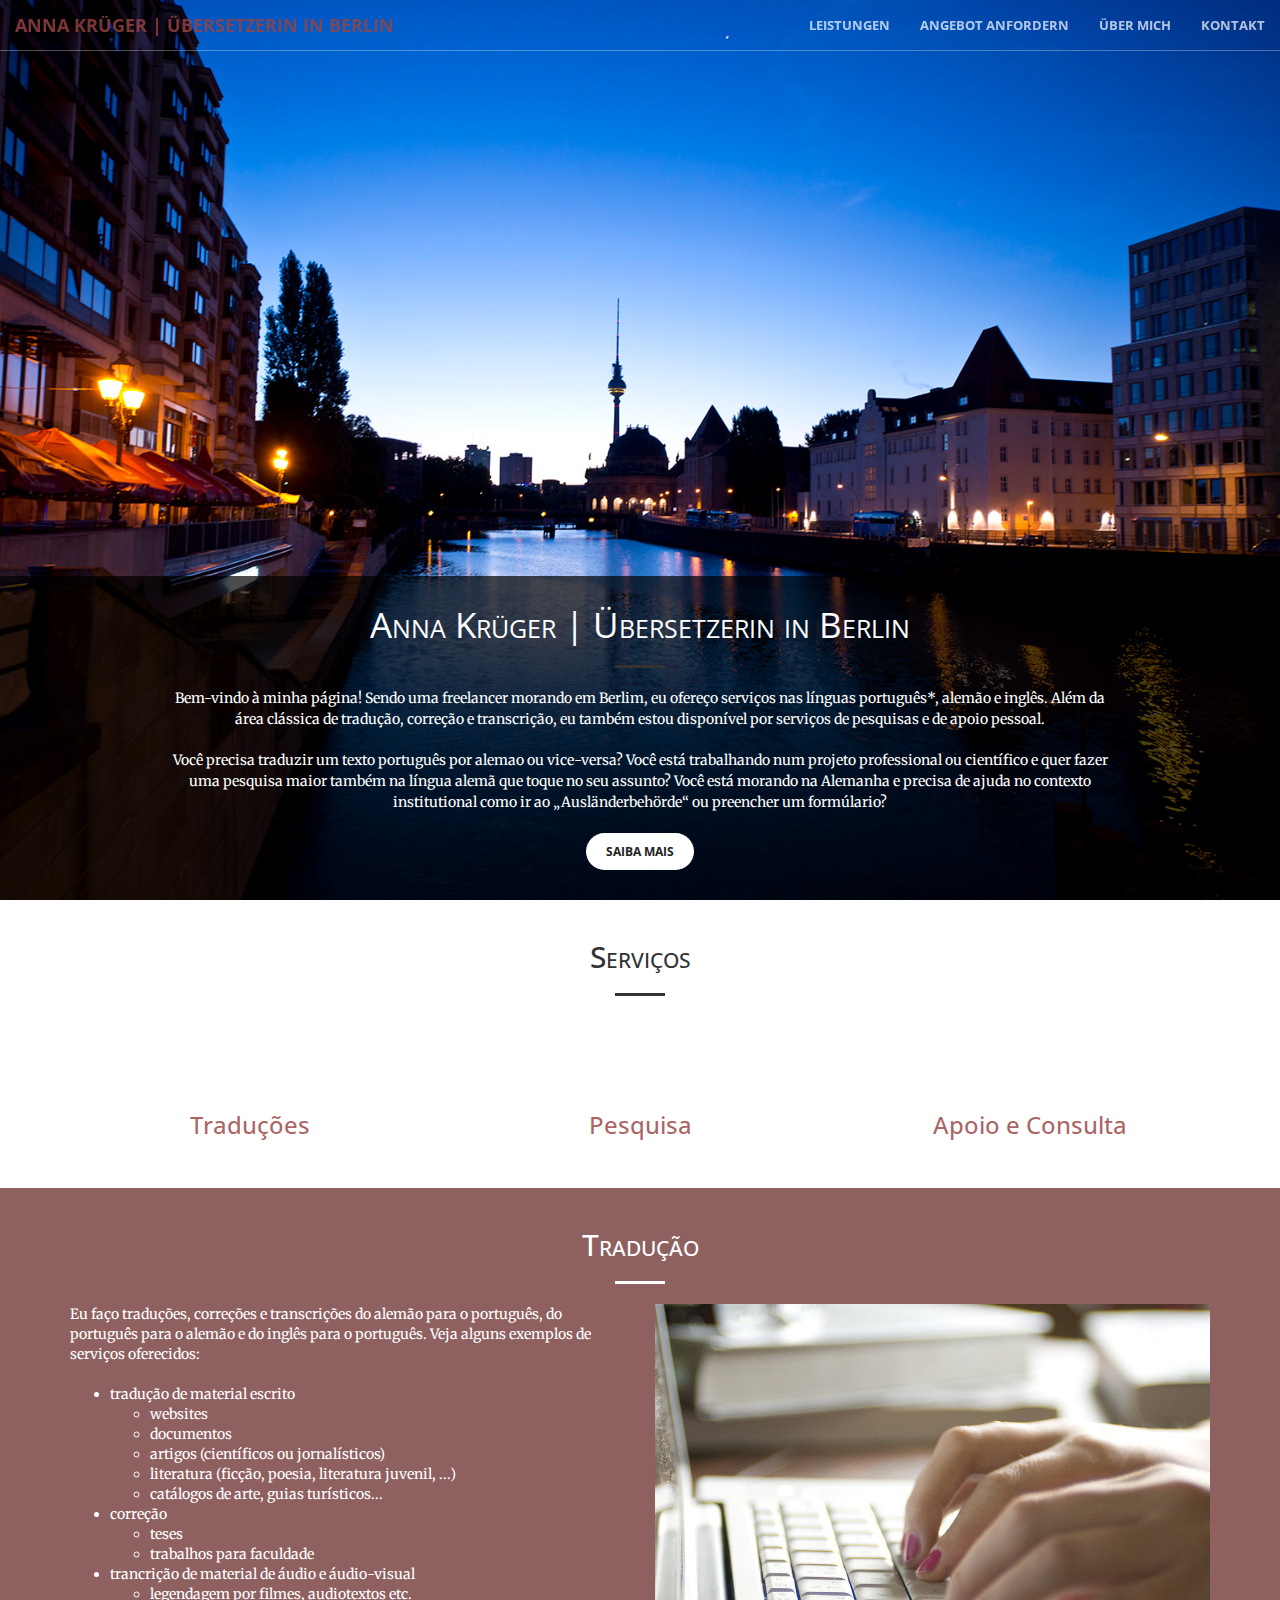
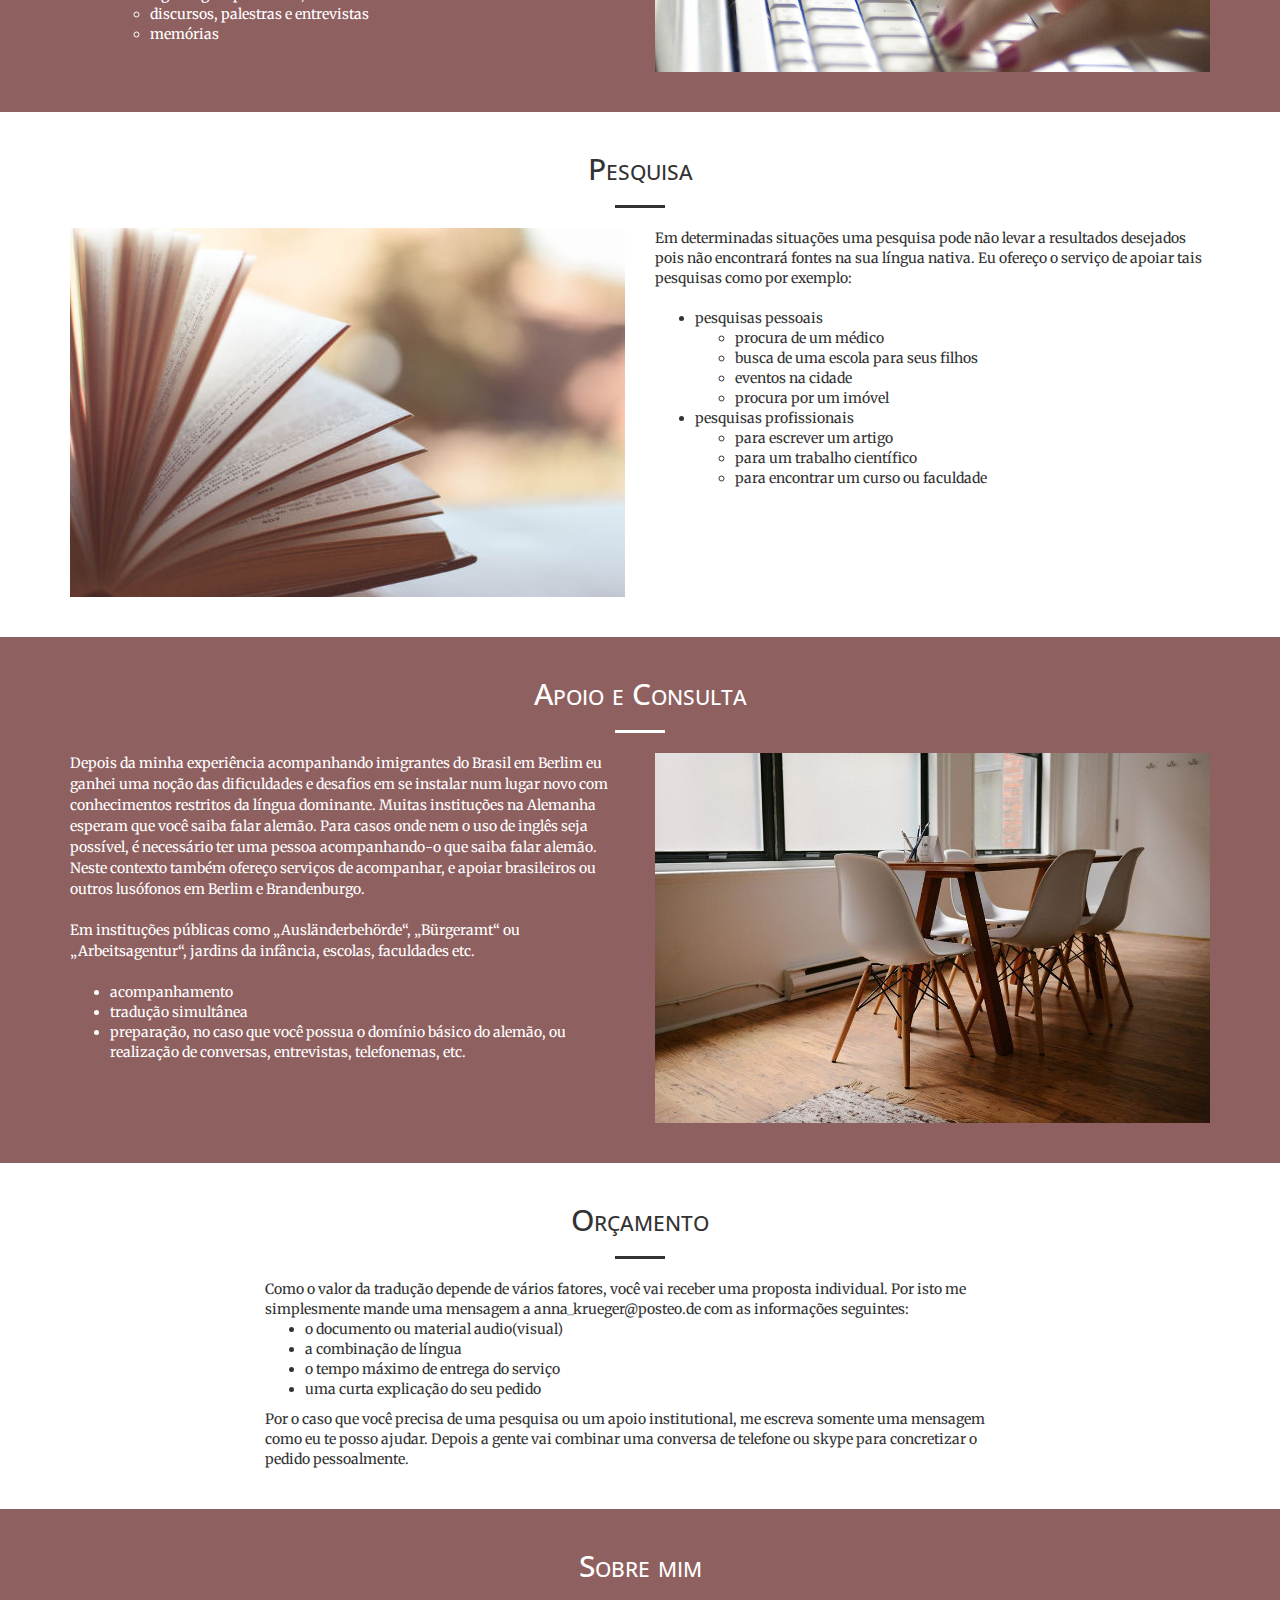
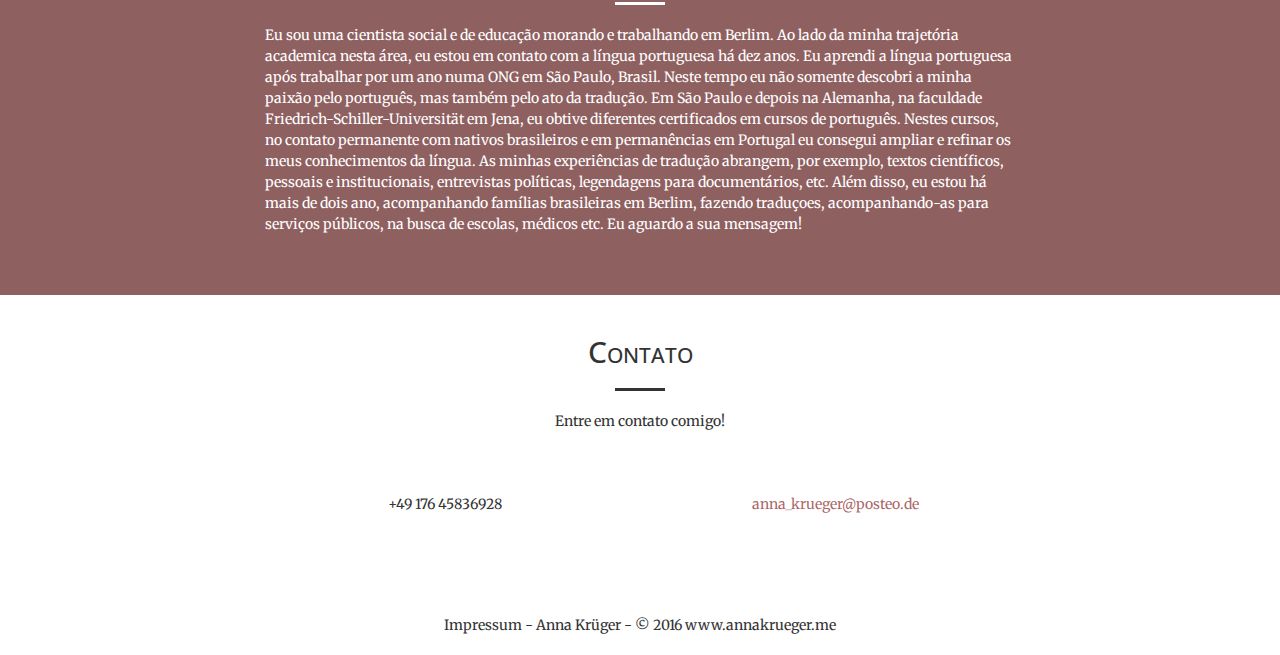
<file: index (Kopie).html>
<!DOCTYPE html>
<html lang="en">

<head>

    <meta charset="utf-8">
    <meta http-equiv="X-UA-Compatible" content="IE=edge">
    <meta name="viewport" content="width=device-width, initial-scale=1">
    <meta name="description" content="">
    <meta name="author" content="">

    <title>Anna Krüger | Übersetzerin in Berlin</title>

    <!-- Bootstrap Core CSS -->
    <link rel="stylesheet" href="css/bootstrap.min.css" type="text/css">

    <!-- Custom Fonts -->
    <link href='http://fonts.googleapis.com/css?family=Open+Sans:300italic,400italic,600italic,700italic,800italic,400,300,600,700,800' rel='stylesheet' type='text/css'>
    <link href='http://fonts.googleapis.com/css?family=Merriweather:400,300,300italic,400italic,700,700italic,900,900italic' rel='stylesheet' type='text/css'>
    <link rel="stylesheet" href="font-awesome/css/font-awesome.min.css" type="text/css">

    <!-- Plugin CSS -->
    <link rel="stylesheet" href="css/animate.min.css" type="text/css">

    <!-- Custom CSS -->
    <link rel="stylesheet" href="css/creative.css" type="text/css">

    <!-- HTML5 Shim and Respond.js IE8 support of HTML5 elements and media queries -->
    <!-- WARNING: Respond.js doesn't work if you view the page via file:// -->
    <!--[if lt IE 9]>
        <script src="https://oss.maxcdn.com/libs/html5shiv/3.7.0/html5shiv.js"></script>
        <script src="https://oss.maxcdn.com/libs/respond.js/1.4.2/respond.min.js"></script>
    <![endif]-->

</head>

<body id="page-top">

    <nav id="mainNav" class="navbar navbar-default navbar-fixed-top">
        <div class="container-fluid">
            <!-- Brand and toggle get grouped for better mobile display -->
            <div class="navbar-header">
                <button type="button" class="navbar-toggle collapsed" data-toggle="collapse" data-target="#bs-example-navbar-collapse-1">
                    <span class="sr-only">Toggle navigation</span>
                    <span class="icon-bar"></span>
                    <span class="icon-bar"></span>
                    <span class="icon-bar"></span>
                </button>
                <a class="navbar-brand page-scroll" href="#page-top">Anna Krüger | Übersetzerin in Berlin</a>
            </div>

            <!-- Collect the nav links, forms, and other content for toggling -->
            <div class="collapse navbar-collapse" id="bs-example-navbar-collapse-1">
                <ul class="nav navbar-nav navbar-right">
                    <li>
                        <a class="page-scroll" href="#services">Leistungen</a>
                    </li>
                    <li>
                        <a class="page-scroll" href="#orcamento">Angebot anfordern</a>
                    </li>
                   <!-- <li>
                        <a class="page-scroll" href="#dicas">Dicas e Links</a>
                    </li>-->
       
                    <li>
                        <a class="page-scroll" href="#sobremim">Über mich</a>
                    </li>
                    <li>
                        <a class="page-scroll" href="#contact">Kontakt</a>
                    </li>
                </ul>
            </div>
            <!-- /.navbar-collapse -->
        </div>
        <!-- /.container-fluid -->
    </nav>

    <header>


           
        <section class="bg-primary header-top" id="about">
            <div class="container">
                <div class="row">
                    <div class="col-lg-10 col-lg-offset-1 text-center">

            <div class="header-content-inner">
                <h1>Anna Krüger | Übersetzerin in Berlin</h1>
                <hr>
            </div>

                        <p>Bem-vindo à minha página! Sendo uma freelancer morando em Berlim, eu ofereço serviços nas línguas português*, alemão e inglês. Além da área clássica de tradução, correção e transcrição, eu também estou disponível por serviços de pesquisas 			e de apoio pessoal.</p>
			<p>
			Você precisa traduzir um texto português por alemao ou vice-versa? Você está trabalhando num projeto professional ou 				científico e quer fazer uma pesquisa maior também na língua alemã que toque no seu assunto? Você está morando na 				Alemanha e precisa de ajuda no contexto institutional como ir ao „Ausländerbehörde“ ou preencher um formúlario?</p>
		
                    <a href="#services" class="btn btn-default btn-xl page-scroll">Saiba mais</a>
                    </div>
                </div>
            </div>
        </section>



    </header>

        <section id="services">
        <div class="container">
            <div class="row">
                <div class="col-lg-12 text-center">
                    <h2 class="section-heading">Serviços</h2>
                    <hr class="primary">
                </div>
            </div>
        </div>
        <div class="container">
            <div class="row">
                <div class="col-lg-4 col-md-6 text-center">
                    <div class="service-box">
                        <a class="page-scroll" href="#traducao">
			   <i class="fa fa-4x fa-comments-o wow bounceIn text-primary"></i>
                           <h3>Traduções</h3>
			</a>
                       <!-- <p class="text-muted">Our templates are updated regularly so they don't break.</p> -->
                    </div>
                </div>
                <div class="col-lg-4 col-md-6 text-center">
                    <div class="service-box">
                         <a class="page-scroll" href="#pesquisa">
				<i class="fa fa-4x fa-search wow bounceIn text-primary" data-wow-delay=".1s"></i>
                        <h3>Pesquisa</h3>
			</a>
                        <!-- <p class="text-muted">You can use this theme as is, or you can make changes!</p> -->
                    </div>
                </div>
                <div class="col-lg-4 col-md-6 text-center">
                    <div class="service-box">
                           <a class="page-scroll" href="#apoio">
				<i class="fa fa-4x fa-life-ring wow bounceIn text-primary" data-wow-delay=".2s"></i>
                        <h3>Apoio e Consulta</h3>
			</a>
                        <!-- <p class="text-muted">We update dependencies to keep things fresh.</p> -->
                    </div>
                </div>
            </div>
        </div>
    </section>

  <section id="traducao" class="bg-dark">
        <div class="container">
            <div class="row">
                <div class="col-lg-12 text-center">
                    <h2 class="section-heading">Tradução</h2>
                    <hr class="primary">
                </div>
            </div>
        </div>
        <div class="container">
            <div class="row">
                <div class="col-lg-6 col-md-6">
                Eu faço traduções, correções e transcrições do alemão para o português, do português para o alemão e do inglês para o português. Veja alguns exemplos de serviços oferecidos: 
                <p></p>
		<ul>
			<li> tradução de material escrito 
				<ul>
					<li>websites</li>
					<li>documentos </li>
					<li> artigos (científicos ou jornalísticos) </li>
					<li> literatura (ficção, poesia, literatura juvenil, ...)</li>
					<li> catálogos de arte, guias turísticos...</li>
				</ul>
			</li>
			<li>correção
			<ul>
					<li>teses</li>
					<li>trabalhos para faculdade</li> 	
				</ul>
			</li>
			<li>trancrição de material de áudio e áudio-visual
				<ul>
					<li>legendagem por filmes, audiotextos etc.</li>
					<li>discursos, palestras e entrevistas</li>
					<li>memórias</li>
				</ul>
			</li>
		</ul>

                </div>
                <div class="col-lg-6 col-md-6 text-center">
			<img src="img/portfolio/typ1.jpeg" class="img-responsive" alt="">
		</div>
            </div>
        </div>
    </section>

 <section id="pesquisa">
        <div class="container">
            <div class="row">
                <div class="col-lg-12 text-center">
                    <h2 class="section-heading">Pesquisa</h2>
                    <hr class="primary">
                </div>
            </div>
        </div>
        <div class="container">
            <div class="row">
                 <div class="col-lg-6 col-md-6 text-center">
			<img src="img/portfolio/book1.jpeg" class="img-responsive" alt="">
		</div>
		<div class="col-lg-6 col-md-6">
               Em determinadas situações uma pesquisa pode não levar a resultados desejados pois não encontrará fontes na sua língua nativa. Eu ofereço o serviço de apoiar tais pesquisas como por exemplo:
 		<p></p>
 			<ul> 
			<li> pesquisas pessoais
				<ul>
				<li>procura de um médico</li>
				<li>busca de uma escola para seus filhos</li>
				<li>eventos na cidade</li> 
				<li>procura por um imóvel</li>
				</ul>
			</li> 
			<li>pesquisas profissionais
				<ul> 	
				<li> para escrever um artigo</li> 
				<li> para um trabalho científico</li> 
				<li> para encontrar um curso ou faculdade</li> 
				</ul> 
			</li> 
			</ul>
                </div>
            </div>
        </div>
    </section>

 <section id="apoio" class="bg-dark">
        <div class="container">
            <div class="row">
                <div class="col-lg-12 text-center">
                    <h2 class="section-heading">Apoio e Consulta</h2>
                    <hr class="primary">
                </div>
            </div>
        </div>
        <div class="container">
            <div class="row">
                <div class="col-lg-6 col-md-6">
               <p>
               Depois da minha experiência acompanhando imigrantes do Brasil em Berlim eu ganhei uma noção das dificuldades e desafios em se 			instalar num lugar novo com conhecimentos restritos da língua dominante. Muitas instituções na Alemanha esperam que você 		saiba falar alemão. Para casos onde nem o uso de inglês seja possível, é necessário ter uma pessoa acompanhando-o que saiba falar alemão. Neste contexto também ofereço serviços de acompanhar, e apoiar brasileiros ou outros lusófonos em Berlim e Brandenburgo. 
               </p>
               <p>
               Em instituções públicas como „Ausländerbehörde“, „Bürgeramt“ ou „Arbeitsagentur“, jardins da infância, 			escolas, faculdades etc.
               </p>
               <p></p>
						<ul>
							<li>acompanhamento</li>
							<li>tradução simultânea</li>
							<li>preparação, no caso que você possua o domínio básico do alemão, ou realização 								de conversas, entrevistas, telefonemas, etc.</li>
						</ul>
					

                </div>
  <div class="col-lg-6 col-md-6 text-center">
			<img src="img/portfolio/cadeiras.jpeg" class="img-responsive" alt="">
		</div>
            </div>
        </div>
    </section>



   <section id="orcamento">
        <div class="container">
            <div class="row">
                <div class="col-lg-12 text-center">
                    <h2 class="section-heading">Orçamento</h2>
                    <hr class="primary">
                </div>
            </div>
        </div>
	<div class="container">
            <div class="row">
                <div class="col-lg-8 col-lg-offset-2">
               Como o valor da tradução depende de vários fatores, você vai receber uma proposta individual. Por isto me simplesmente mande 			uma mensagem a anna_krueger@posteo.de com as informações seguintes:

		<ul>
			<li> o documento ou material audio(visual)</li> 
			<li>a combinação de língua</li>
			<li>o tempo máximo de entrega do serviço</li>
			<li>uma curta explicação do seu pedido</li>
				
		</ul>

		Por o caso que você precisa de uma pesquisa ou um apoio institutional, me escreva somente uma mensagem como eu te posso 		ajudar. Depois a gente vai combinar uma conversa de telefone ou skype para concretizar o pedido pessoalmente.

  		</div>
            </div>
        </div>
    </section>


 <!-- <section id="dicas">
        <div class="container">
            <div class="row">
                <div class="col-lg-12 text-center">
                    <h2 class="section-heading">Dicas e Links</h2>
                    <hr class="primary">
                </div>
            </div>
        </div>
<div class="container">
            <div class="row">
                <div class="col-lg-8 col-lg-offset-2">
              Em construcao
  		</div>
            </div>
        </div>
     
    </section> -->


<section id="sobremim" class="bg-dark">
        <div class="container">
            <div class="row">
                <div class="col-lg-12 text-center">
                    <h2 class="section-heading">Sobre mim</h2>
                    <hr class="primary">
                </div>
            </div>
        </div>
<div class="container">
            <div class="row">
                <div class="col-lg-8 col-lg-offset-2">
<p>Eu sou uma cientista social e de educação morando e trabalhando em Berlim. 
Ao lado da minha trajetória academica nesta área, eu estou em contato com a língua portuguesa há dez anos. Eu aprendi a língua portuguesa após trabalhar por um ano numa ONG em São Paulo, Brasil. Neste tempo eu não somente descobri a minha paixão pelo português, mas também pelo ato da tradução. 

Em São Paulo e depois na Alemanha, na faculdade Friedrich-Schiller-Universität em Jena, eu obtive diferentes certificados em cursos de português. Nestes cursos, no contato permanente com nativos brasileiros e em permanências em Portugal eu consegui ampliar e refinar os meus conhecimentos da língua.

As minhas experiências de tradução abrangem, por exemplo, textos científicos, pessoais e institucionais, entrevistas políticas, legendagens para documentários, etc. Além disso, eu estou há mais de dois ano, acompanhando famílias brasileiras em Berlim, fazendo traduçoes, acompanhando-as para serviços públicos, na busca de escolas, médicos etc.

Eu aguardo a sua mensagem!
</p>

		 </div>
            </div>
        </div>
    </section>


    <section id="contact">
        <div class="container">
            <div class="row">
                <div class="col-lg-8 col-lg-offset-2 text-center">
                    <h2 class="section-heading">Contato</h2>
                    <hr class="primary">
                    <p>Entre em contato comigo!</p>
                </div>
                <div class="col-lg-4 col-lg-offset-2 text-center">
                    <i class="fa fa-phone fa-3x wow bounceIn"></i>
                    <p>+49 176 45836928</p>
                </div>
                <div class="col-lg-4 text-center">
                    <i class="fa fa-envelope-o fa-3x wow bounceIn" data-wow-delay=".1s"></i>
                    <p><a href="mailto:anna_krueger@posteo.de">anna_krueger@posteo.de</a></p>
                </div>
            </div>
        </div>
    </section>
    
    <section id="impressum">
    	<div class="col-lg-12 text-center">
    	   Impressum - Anna Krüger - © 2016 www.annakrueger.me
    	</div>
    </section>

    <!-- jQuery -->
    <script src="js/jquery.js"></script>

    <!-- Bootstrap Core JavaScript -->
    <script src="js/bootstrap.min.js"></script>

    <!-- Plugin JavaScript -->
    <script src="js/jquery.easing.min.js"></script>
    <script src="js/jquery.fittext.js"></script>
    <script src="js/wow.min.js"></script>

    <!-- Custom Theme JavaScript -->
    <script src="js/creative.js"></script>
    
 

</body>

</html>
</file>
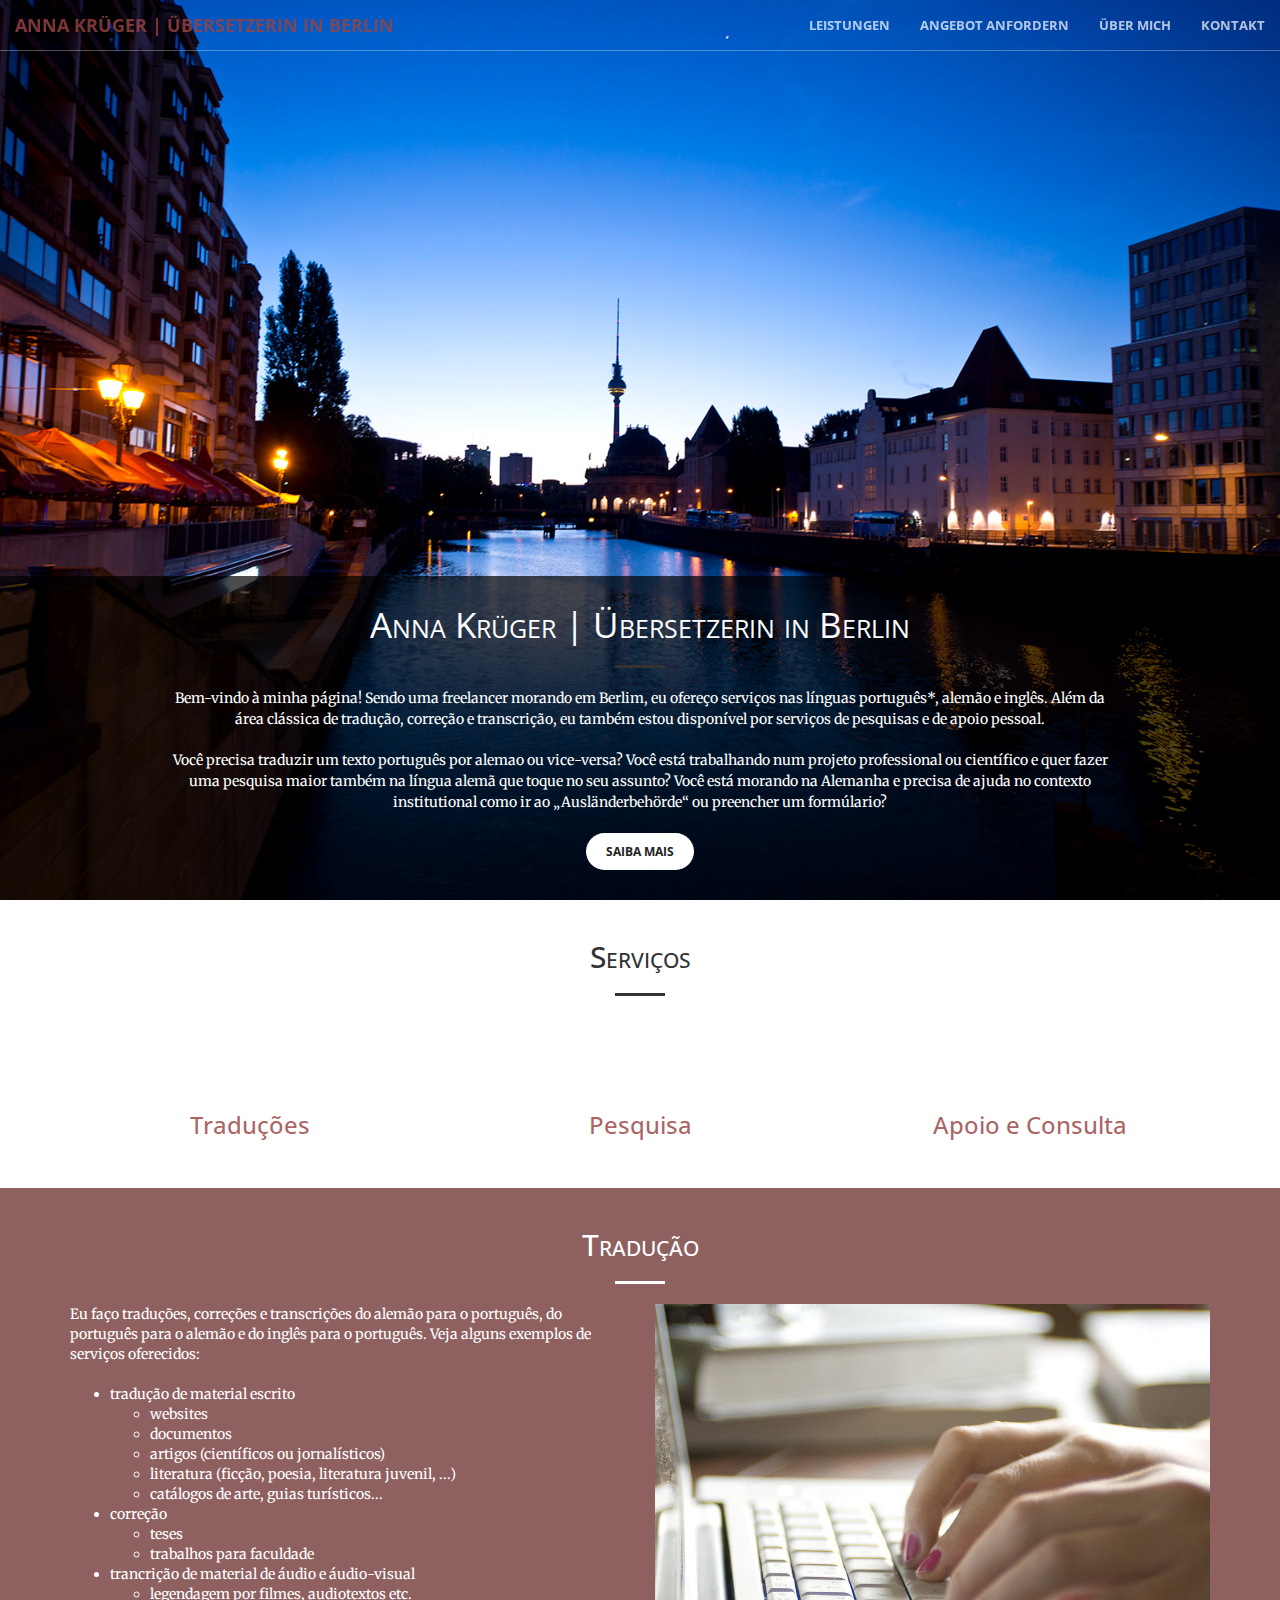
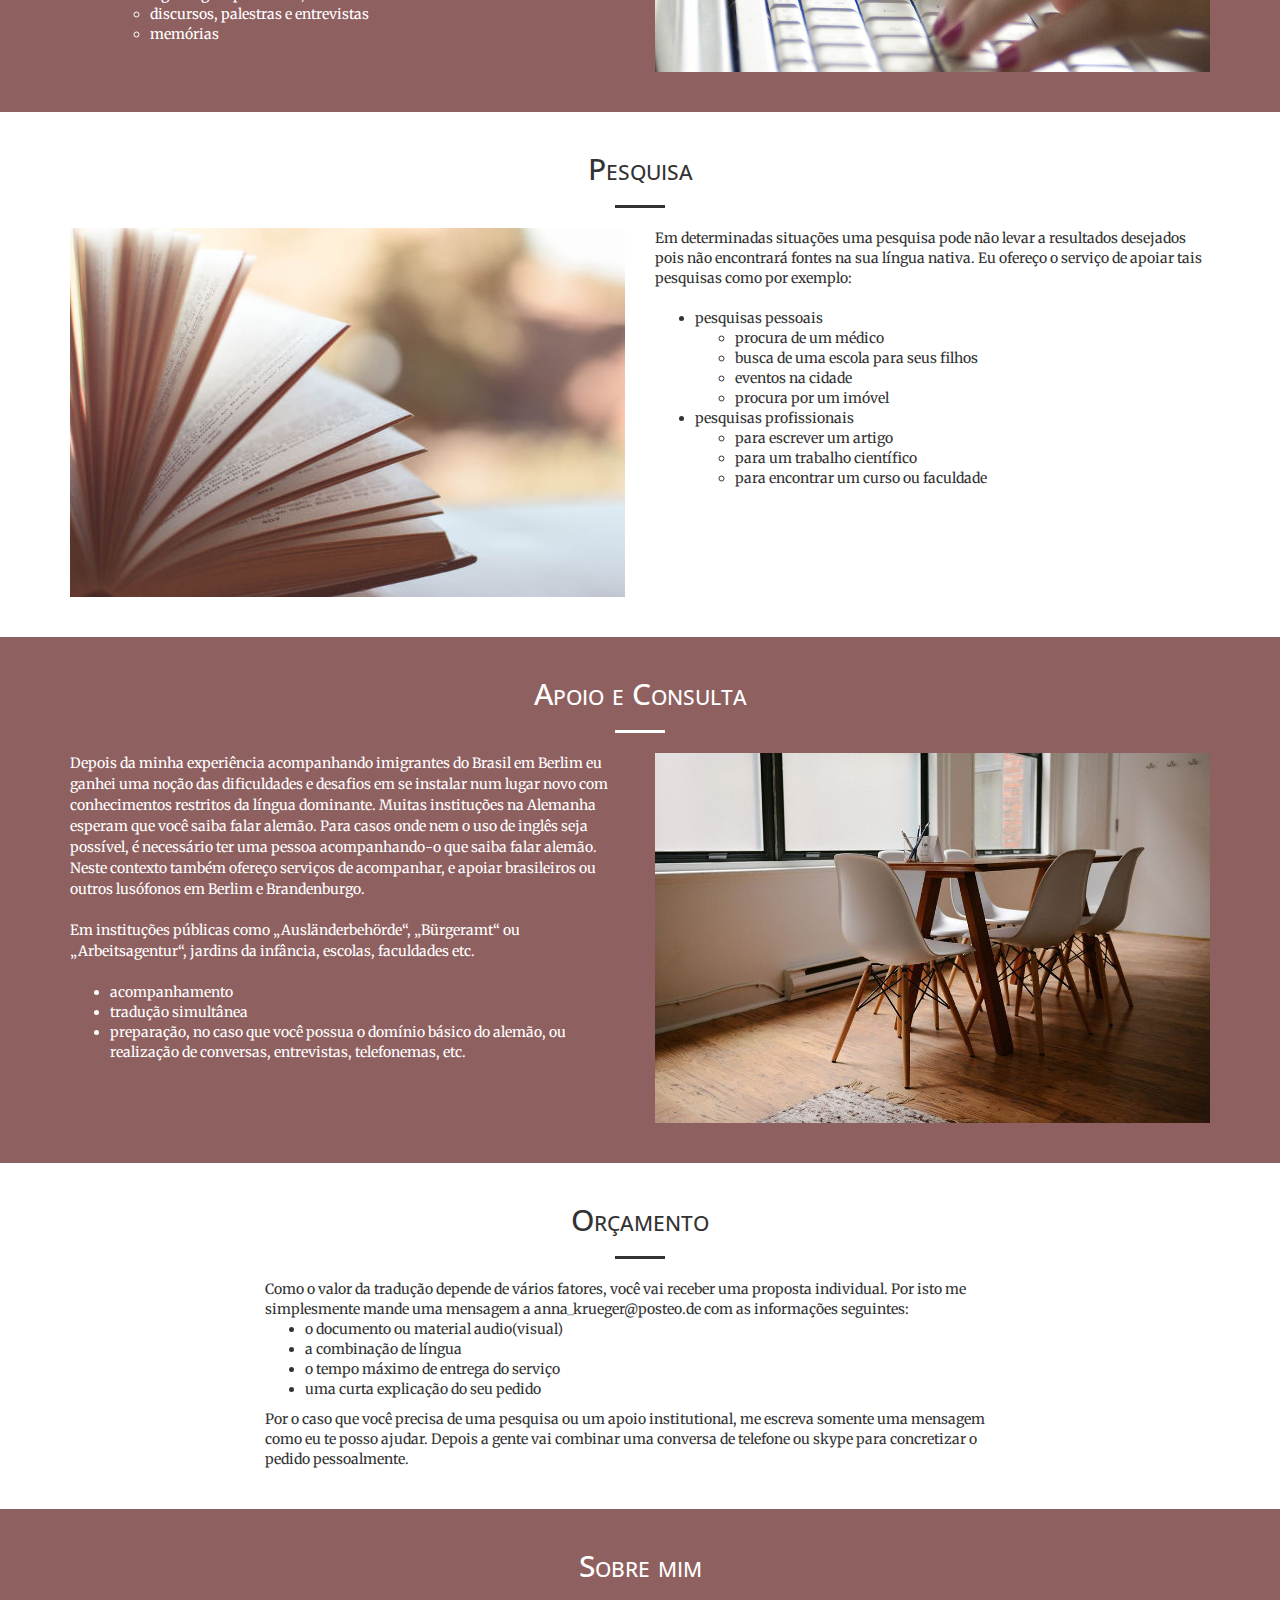
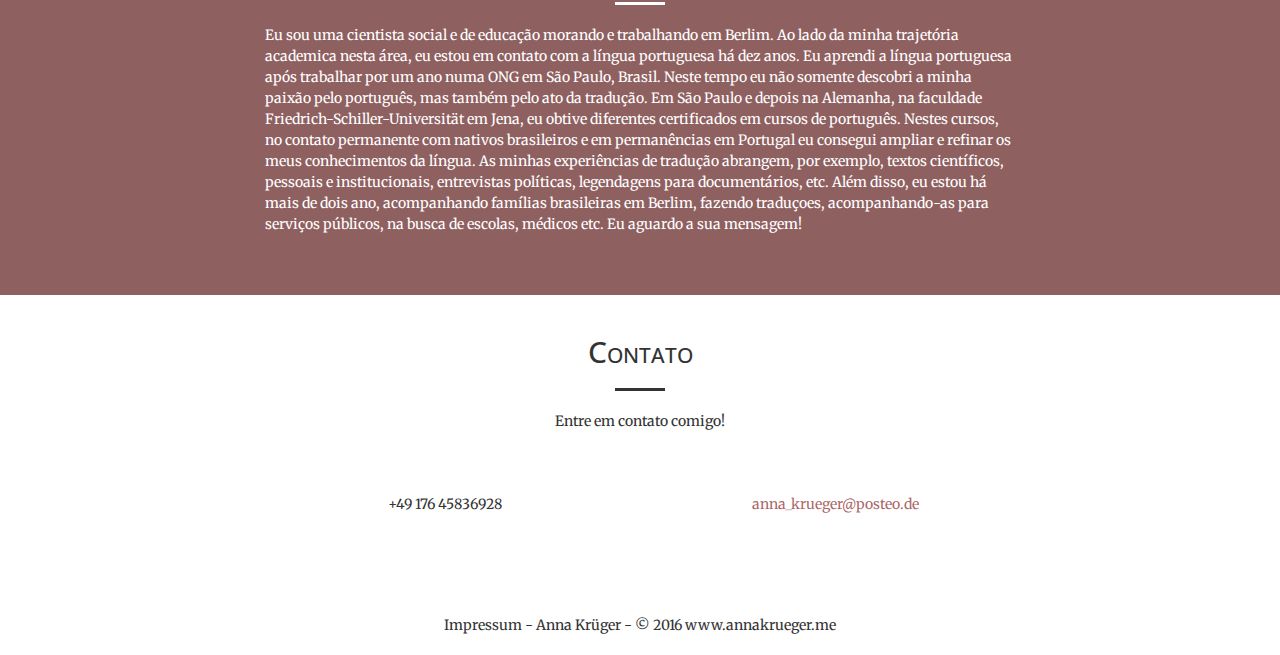
<file: de/indexalt.html>
<!DOCTYPE html>
<html lang="en">

<head>

    <meta charset="utf-8">
    <meta http-equiv="X-UA-Compatible" content="IE=edge">
    <meta name="viewport" content="width=device-width, initial-scale=1">
    <meta name="description" content="">
    <meta name="author" content="">

    <title>Anna Krüger | Übersetzerin in Berlin</title>

    <!-- Bootstrap Core CSS -->
    <link rel="stylesheet" href="/css/bootstrap.min.css" type="text/css">

    <!-- Custom Fonts -->
    <link href='http://fonts.googleapis.com/css?family=Open+Sans:300italic,400italic,600italic,700italic,800italic,400,300,600,700,800' rel='stylesheet' type='text/css'>
    <link href='http://fonts.googleapis.com/css?family=Merriweather:400,300,300italic,400italic,700,700italic,900,900italic' rel='stylesheet' type='text/css'>
    <link rel="stylesheet" href="/font-awesome/css/font-awesome.min.css" type="text/css">

    <!-- Plugin CSS -->
    <link rel="stylesheet" href="/css/animate.min.css" type="text/css">

    <!-- Custom CSS -->
    <link rel="stylesheet" href="/css/creative.css" type="text/css">

    <!-- HTML5 Shim and Respond.js IE8 support of HTML5 elements and media queries -->
    <!-- WARNING: Respond.js doesn't work if you view the page via file:// -->
    <!--[if lt IE 9]>
        <script src="https://oss.maxcdn.com/libs/html5shiv/3.7.0/html5shiv.js"></script>
        <script src="https://oss.maxcdn.com/libs/respond.js/1.4.2/respond.min.js"></script>
    <![endif]-->

</head>

<body id="page-top">

    <nav id="mainNav" class="navbar navbar-default navbar-fixed-top">
        <div class="container-fluid">
            <!-- Brand and toggle get grouped for better mobile display -->
            <div class="navbar-header">
                <button type="button" class="navbar-toggle collapsed" data-toggle="collapse" data-target="#bs-example-navbar-collapse-1">
                    <span class="sr-only">Toggle navigation</span>
                    <span class="icon-bar"></span>
                    <span class="icon-bar"></span>
                    <span class="icon-bar"></span>
                </button>
                <a class="navbar-brand page-scroll" href="#page-top">Anna Krüger | Übersetzerin in Berlin</a>
            </div>

            <!-- Collect the nav links, forms, and other content for toggling -->
            <div class="collapse navbar-collapse" id="bs-example-navbar-collapse-1">
                <ul class="nav navbar-nav navbar-right">
                    <li>
                        <a class="page-scroll" href="#services">Leistungen</a>
                    </li>
                    <li>
                        <a class="page-scroll" href="#orcamento">Angebot anfordern</a>
                    </li>
                   <!-- <li>
                        <a class="page-scroll" href="#dicas">Dicas e Links</a>
                    </li>-->
       
                    <li>
                        <a class="page-scroll" href="#sobremim">Über mich</a>
                    </li>
                    <li>
                        <a class="page-scroll" href="#contact">Kontakt</a>
                    </li>
                </ul>
            </div>
            <!-- /.navbar-collapse -->
        </div>
        <!-- /.container-fluid -->
    </nav>

    <header>


           
        <section class="bg-primary header-top" id="about">
            <div class="container">
                <div class="row">
                    <div class="col-lg-10 col-lg-offset-1 text-center">

            <div class="header-content-inner">
                <h1>Anna Krüger | Übersetzerin in Berlin</h1>
                <hr>
            </div>

                        <p>Bem-vindo à minha página! Sendo uma freelancer morando em Berlim, eu ofereço serviços nas línguas português*, alemão e inglês. Além da área clássica de tradução, correção e transcrição, eu também estou disponível por serviços de pesquisas 			e de apoio pessoal.</p>
			<p>
			Você precisa traduzir um texto português por alemao ou vice-versa? Você está trabalhando num projeto professional ou 				científico e quer fazer uma pesquisa maior também na língua alemã que toque no seu assunto? Você está morando na 				Alemanha e precisa de ajuda no contexto institutional como ir ao „Ausländerbehörde“ ou preencher um formúlario?</p>
		
                    <a href="#services" class="btn btn-default btn-xl page-scroll">Saiba mais</a>
                    </div>
                </div>
            </div>
        </section>



    </header>

        <section id="services">
        <div class="container">
            <div class="row">
                <div class="col-lg-12 text-center">
                    <h2 class="section-heading">Serviços</h2>
                    <hr class="primary">
                </div>
            </div>
        </div>
        <div class="container">
            <div class="row">
                <div class="col-lg-4 col-md-6 text-center">
                    <div class="service-box">
                        <a class="page-scroll" href="#traducao">
			   <i class="fa fa-4x fa-comments-o wow bounceIn text-primary"></i>
                           <h3>Traduções</h3>
			</a>
                       <!-- <p class="text-muted">Our templates are updated regularly so they don't break.</p> -->
                    </div>
                </div>
                <div class="col-lg-4 col-md-6 text-center">
                    <div class="service-box">
                         <a class="page-scroll" href="#pesquisa">
				<i class="fa fa-4x fa-search wow bounceIn text-primary" data-wow-delay=".1s"></i>
                        <h3>Pesquisa</h3>
			</a>
                        <!-- <p class="text-muted">You can use this theme as is, or you can make changes!</p> -->
                    </div>
                </div>
                <div class="col-lg-4 col-md-6 text-center">
                    <div class="service-box">
                           <a class="page-scroll" href="#apoio">
				<i class="fa fa-4x fa-life-ring wow bounceIn text-primary" data-wow-delay=".2s"></i>
                        <h3>Apoio e Consulta</h3>
			</a>
                        <!-- <p class="text-muted">We update dependencies to keep things fresh.</p> -->
                    </div>
                </div>
            </div>
        </div>
    </section>

  <section id="traducao" class="bg-dark">
        <div class="container">
            <div class="row">
                <div class="col-lg-12 text-center">
                    <h2 class="section-heading">Tradução</h2>
                    <hr class="primary">
                </div>
            </div>
        </div>
        <div class="container">
            <div class="row">
                <div class="col-lg-6 col-md-6">
                Eu faço traduções, correções e transcrições do alemão para o português, do português para o alemão e do inglês para o português. Veja alguns exemplos de serviços oferecidos: 
                <p></p>
		<ul>
			<li> tradução de material escrito 
				<ul>
					<li>websites</li>
					<li>documentos </li>
					<li> artigos (científicos ou jornalísticos) </li>
					<li> literatura (ficção, poesia, literatura juvenil, ...)</li>
					<li> catálogos de arte, guias turísticos...</li>
				</ul>
			</li>
			<li>correção
			<ul>
					<li>teses</li>
					<li>trabalhos para faculdade</li> 	
				</ul>
			</li>
			<li>trancrição de material de áudio e áudio-visual
				<ul>
					<li>legendagem por filmes, audiotextos etc.</li>
					<li>discursos, palestras e entrevistas</li>
					<li>memórias</li>
				</ul>
			</li>
		</ul>

                </div>
                <div class="col-lg-6 col-md-6 text-center">
			<img src="/img/portfolio/typ1.jpeg" class="img-responsive" alt="">
		</div>
            </div>
        </div>
    </section>

 <section id="pesquisa">
        <div class="container">
            <div class="row">
                <div class="col-lg-12 text-center">
                    <h2 class="section-heading">Pesquisa</h2>
                    <hr class="primary">
                </div>
            </div>
        </div>
        <div class="container">
            <div class="row">
                 <div class="col-lg-6 col-md-6 text-center">
			<img src="/img/portfolio/book1.jpeg" class="img-responsive" alt="">
		</div>
		<div class="col-lg-6 col-md-6">
               Em determinadas situações uma pesquisa pode não levar a resultados desejados pois não encontrará fontes na sua língua nativa. Eu ofereço o serviço de apoiar tais pesquisas como por exemplo:
 		<p></p>
 			<ul> 
			<li> pesquisas pessoais
				<ul>
				<li>procura de um médico</li>
				<li>busca de uma escola para seus filhos</li>
				<li>eventos na cidade</li> 
				<li>procura por um imóvel</li>
				</ul>
			</li> 
			<li>pesquisas profissionais
				<ul> 	
				<li> para escrever um artigo</li> 
				<li> para um trabalho científico</li> 
				<li> para encontrar um curso ou faculdade</li> 
				</ul> 
			</li> 
			</ul>
                </div>
            </div>
        </div>
    </section>

 <section id="apoio" class="bg-dark">
        <div class="container">
            <div class="row">
                <div class="col-lg-12 text-center">
                    <h2 class="section-heading">Apoio e Consulta</h2>
                    <hr class="primary">
                </div>
            </div>
        </div>
        <div class="container">
            <div class="row">
                <div class="col-lg-6 col-md-6">
               <p>
               Depois da minha experiência acompanhando imigrantes do Brasil em Berlim eu ganhei uma noção das dificuldades e desafios em se 			instalar num lugar novo com conhecimentos restritos da língua dominante. Muitas instituções na Alemanha esperam que você 		saiba falar alemão. Para casos onde nem o uso de inglês seja possível, é necessário ter uma pessoa acompanhando-o que saiba falar alemão. Neste contexto também ofereço serviços de acompanhar, e apoiar brasileiros ou outros lusófonos em Berlim e Brandenburgo. 
               </p>
               <p>
               Em instituções públicas como „Ausländerbehörde“, „Bürgeramt“ ou „Arbeitsagentur“, jardins da infância, 			escolas, faculdades etc.
               </p>
               <p></p>
						<ul>
							<li>acompanhamento</li>
							<li>tradução simultânea</li>
							<li>preparação, no caso que você possua o domínio básico do alemão, ou realização 								de conversas, entrevistas, telefonemas, etc.</li>
						</ul>
					

                </div>
  <div class="col-lg-6 col-md-6 text-center">
			<img src="/img/portfolio/cadeiras.jpeg" class="img-responsive" alt="">
		</div>
            </div>
        </div>
    </section>



   <section id="orcamento">
        <div class="container">
            <div class="row">
                <div class="col-lg-12 text-center">
                    <h2 class="section-heading">Orçamento</h2>
                    <hr class="primary">
                </div>
            </div>
        </div>
	<div class="container">
            <div class="row">
                <div class="col-lg-8 col-lg-offset-2">
               Como o valor da tradução depende de vários fatores, você vai receber uma proposta individual. Por isto me simplesmente mande 			uma mensagem a anna_krueger@posteo.de com as informações seguintes:

		<ul>
			<li> o documento ou material audio(visual)</li> 
			<li>a combinação de língua</li>
			<li>o tempo máximo de entrega do serviço</li>
			<li>uma curta explicação do seu pedido</li>
				
		</ul>

		Por o caso que você precisa de uma pesquisa ou um apoio institutional, me escreva somente uma mensagem como eu te posso 		ajudar. Depois a gente vai combinar uma conversa de telefone ou skype para concretizar o pedido pessoalmente.

  		</div>
            </div>
        </div>
    </section>


 <!-- <section id="dicas">
        <div class="container">
            <div class="row">
                <div class="col-lg-12 text-center">
                    <h2 class="section-heading">Dicas e Links</h2>
                    <hr class="primary">
                </div>
            </div>
        </div>
<div class="container">
            <div class="row">
                <div class="col-lg-8 col-lg-offset-2">
              Em construcao
  		</div>
            </div>
        </div>
     
    </section> -->


<section id="sobremim" class="bg-dark">
        <div class="container">
            <div class="row">
                <div class="col-lg-12 text-center">
                    <h2 class="section-heading">Sobre mim</h2>
                    <hr class="primary">
                </div>
            </div>
        </div>
<div class="container">
            <div class="row">
                <div class="col-lg-8 col-lg-offset-2">
<p>Eu sou uma cientista social e de educação morando e trabalhando em Berlim. 
Ao lado da minha trajetória academica nesta área, eu estou em contato com a língua portuguesa há dez anos. Eu aprendi a língua portuguesa após trabalhar por um ano numa ONG em São Paulo, Brasil. Neste tempo eu não somente descobri a minha paixão pelo português, mas também pelo ato da tradução. 

Em São Paulo e depois na Alemanha, na faculdade Friedrich-Schiller-Universität em Jena, eu obtive diferentes certificados em cursos de português. Nestes cursos, no contato permanente com nativos brasileiros e em permanências em Portugal eu consegui ampliar e refinar os meus conhecimentos da língua.

As minhas experiências de tradução abrangem, por exemplo, textos científicos, pessoais e institucionais, entrevistas políticas, legendagens para documentários, etc. Além disso, eu estou há mais de dois ano, acompanhando famílias brasileiras em Berlim, fazendo traduçoes, acompanhando-as para serviços públicos, na busca de escolas, médicos etc.

Eu aguardo a sua mensagem!
</p>

		 </div>
            </div>
        </div>
    </section>


    <section id="contact">
        <div class="container">
            <div class="row">
                <div class="col-lg-8 col-lg-offset-2 text-center">
                    <h2 class="section-heading">Contato</h2>
                    <hr class="primary">
                    <p>Entre em contato comigo!</p>
                </div>
                <div class="col-lg-4 col-lg-offset-2 text-center">
                    <i class="fa fa-phone fa-3x wow bounceIn"></i>
                    <p>+49 176 45836928</p>
                </div>
                <div class="col-lg-4 text-center">
                    <i class="fa fa-envelope-o fa-3x wow bounceIn" data-wow-delay=".1s"></i>
                    <p><a href="mailto:anna_krueger@posteo.de">anna_krueger@posteo.de</a></p>
                </div>
            </div>
        </div>
    </section>
    
    <section id="impressum">
    	<div class="col-lg-12 text-center">
    	   Impressum - Anna Krüger - © 2016 www.annakrueger.me
    	</div>
    </section>

    <!-- jQuery -->
    <script src="/js/jquery.js"></script>

    <!-- Bootstrap Core JavaScript -->
    <script src="/js/bootstrap.min.js"></script>

    <!-- Plugin JavaScript -->
    <script src="/js/jquery.easing.min.js"></script>
    <script src="/js/jquery.fittext.js"></script>
    <script src="/js/wow.min.js"></script>

    <!-- Custom Theme JavaScript -->
    <script src="/js/creative.js"></script>
    
 

</body>

</html>
</file>
<file: css/creative.css>
/*!
 * Start Bootstrap - Creative Bootstrap Theme (http://startbootstrap.com)
 * Code licensed under the Apache License v2.0.
 * For details, see http://www.apache.org/licenses/LICENSE-2.0.
 */

html,
body {
    width: 100%;
    height: 100%;
}

body {
    font-family: Merriweather,'Helvetica Neue',Arial,sans-serif;
}

hr {
    max-width: 50px;
    border-color: #333;
    border-width: 3px;
}

hr.light {
    border-color: #fff;
}

a {
    color: rgba(152, 66, 66, 0.81);
    -webkit-transition: all .35s;
    -moz-transition: all .35s;
    transition: all .35s;
}

a:hover,
a:focus {
    color: rgba(152, 66, 66, 0.81);
}

h1,
h2,
h3,
h4,
h5,
h6 {
    font-family: 'Open Sans','Helvetica Neue',Arial,sans-serif;
}

p {
    margin-bottom: 20px;
    font-size: 14px;
    line-height: 1.5;
}

.bg-primary {
    background-color: rgba(0,0,0,0.7);
}

.bg-dark {
    color: #fff;
    background-color: #8F6060;
}

.bg-dark a {
    color: white;
    text-decoration: underline;
}

.bg-dark hr.primary {
    border-color: white;
}

.text-faded {
    color: rgba(255,255,255,.7);
}

section {
    padding: 40px 0;
}

aside {
    padding: 50px 0;
}

.no-padding {
    padding: 0;
}

.navbar-default {
    border-color: rgba(34,34,34,.05);
    font-family: 'Open Sans','Helvetica Neue',Arial,sans-serif;
    background-color: #fff;
    -webkit-transition: all .35s;
    -moz-transition: all .35s;
    transition: all .35s;
}

.navbar-default .navbar-header .navbar-brand {
    text-transform: uppercase;
    font-family: 'Open Sans','Helvetica Neue',Arial,sans-serif;
    font-weight: 700;
    color: RGBA(152, 66, 66, 0.81);
}

.navbar-default .navbar-header .navbar-brand:hover,
.navbar-default .navbar-header .navbar-brand:focus {
    color: #eb3812;
}

.navbar-default .nav > li>a,
.navbar-default .nav>li>a:focus {
    text-transform: uppercase;
    font-size: 13px;
    font-weight: 700;
    color: #222;
}

.navbar-default .nav > li>a:hover,
.navbar-default .nav>li>a:focus:hover {
    color: RGBA(152, 66, 66, 0.81);
}

.navbar-default .nav > li.active>a,
.navbar-default .nav>li.active>a:focus {
    color: RGBA(152, 66, 66, 0.81) !important;
    background-color: transparent;
}

.navbar-default .nav > li.active>a:hover,
.navbar-default .nav>li.active>a:focus:hover {
    background-color: transparent;
}

@media(min-width:768px) {
    .navbar-default {
        border-color: rgba(255,255,255,.3);
        background-color: transparent;
    }

    .navbar-default .navbar-header .navbar-brand {
        color: rgba(255,255,255,.7);
    }

    .navbar-default .navbar-header .navbar-brand:hover,
    .navbar-default .navbar-header .navbar-brand:focus {
        color: RGBA(152, 66, 66, 0.81);
    }

    .navbar-default .nav > li>a,
    .navbar-default .nav>li>a:focus {
        color: rgba(255,255,255,.7);
    }

    .navbar-default .nav > li>a:hover,
    .navbar-default .nav>li>a:focus:hover {
        color: #fff;
    }

    .navbar-default.affix {
        border-color: rgba(34,34,34,.05);
        background-color: #fff;
    }

    .navbar-default.affix .navbar-header .navbar-brand {
        font-size: 14px;
        color: RGBA(152, 66, 66, 0.81);
    }

    .navbar-default.affix .navbar-header .navbar-brand:hover,
    .navbar-default.affix .navbar-header .navbar-brand:focus {
        color: RGBA(152, 66, 66, 0.81);
    }

    .navbar-default.affix .nav > li>a,
    .navbar-default.affix .nav>li>a:focus {
        color: #222;
    }

    .navbar-default.affix .nav > li>a:hover,
    .navbar-default.affix .nav>li>a:focus:hover {
        color: RGBA(152, 66, 66, 0.81);
    }
}

header {
    position: relative;
    width: 100%;
    min-height: auto;
    text-align: left;
    color: #fff;
    background-image: url(../img/header.jpg);
    background-position: center;
    -webkit-background-size: cover;
    -moz-background-size: cover;
    background-size: cover;
    -o-background-size: cover;
}

header .header-content {
    position: relative;
    width: 100%;
    padding: 100px 15px;
    text-align: center;
}

header .header-content-inner h1 {
    margin-top: 0;
    margin-bottom: 0;
    font-weight: 400;
    font-variant: small-caps;
}

header .header-content .header-content-inner hr {
    margin: 30px auto;
}

header .header-content .header-content-inner p {
    margin-bottom: 50px;
    font-size: 16px;
    font-weight: 300;
    color: rgba(255,255,255,.7);
}

@media(min-width:768px) {
    header {
        min-height: 100%;
    }

    header .header-content {
        position: absolute;
        top: 50%;
        padding: 0 50px;
        -webkit-transform: translateY(-50%);
        -ms-transform: translateY(-50%);
        transform: translateY(-50%);
    }

    header .header-content .header-content-inner {
        margin-right: auto;
        margin-left: auto;
        max-width: 1000px;
    }

    header .header-content .header-content-inner p {
        margin-right: auto;
        margin-left: auto;
        max-width: 80%;
        font-size: 18px;
    }
}

.section-heading {
 	margin-top: 0;
 	font-variant: small-caps;
}

.service-box {
    margin: 50px auto 0;
    max-width: 400px;
}

@media(min-width:992px) {
    .service-box {
        margin: 20px auto 0;
    }
}

.service-box p {
    margin-bottom: 0;
}

.portfolio-box {
    display: block;
    position: relative;
    margin: 0 auto;
    max-width: 650px;
}

.portfolio-box .portfolio-box-caption {
    display: block;
    position: absolute;
    bottom: 0;
    width: 100%;
    height: 100%;
    text-align: center;
    color: #fff;
    opacity: 0;
    background: rgba(240,95,64,.9);
    -webkit-transition: all .35s;
    -moz-transition: all .35s;
    transition: all .35s;
}

.portfolio-box .portfolio-box-caption .portfolio-box-caption-content {
    position: absolute;
    top: 50%;
    width: 100%;
    text-align: center;
    transform: translateY(-50%);
}

.portfolio-box .portfolio-box-caption .portfolio-box-caption-content .project-category,
.portfolio-box .portfolio-box-caption .portfolio-box-caption-content .project-name {
    padding: 0 15px;
    font-family: 'Open Sans','Helvetica Neue',Arial,sans-serif;
}

.portfolio-box .portfolio-box-caption .portfolio-box-caption-content .project-category {
    text-transform: uppercase;
    font-size: 14px;
    font-weight: 600;
}

.portfolio-box .portfolio-box-caption .portfolio-box-caption-content .project-name {
    font-size: 18px;
}

.portfolio-box:hover .portfolio-box-caption {
    opacity: 1;
}

@media(min-width:768px) {
    .portfolio-box .portfolio-box-caption .portfolio-box-caption-content .project-category {
        font-size: 16px;
    }

    .portfolio-box .portfolio-box-caption .portfolio-box-caption-content .project-name {
        font-size: 22px;
    }
}

.call-to-action h2 {
    margin: 0 auto 20px;
}

.text-primary {
    color: RGBA(152, 66, 66, 0.81);
}

.no-gutter > [class*=col-] {
    padding-right: 0;
    padding-left: 0;
}

.btn-default {
    border-color: #fff;
    color: #222;
    background-color: #fff;
    -webkit-transition: all .35s;
    -moz-transition: all .35s;
    transition: all .35s;
}

.btn-default:hover,
.btn-default:focus,
.btn-default.focus,
.btn-default:active,
.btn-default.active,
.open > .dropdown-toggle.btn-default {
    border-color: #ededed;
    color: #222;
    background-color: #f2f2f2;
}

.btn-default:active,
.btn-default.active,
.open > .dropdown-toggle.btn-default {
    background-image: none;
}

.btn-default.disabled,
.btn-default[disabled],
fieldset[disabled] .btn-default,
.btn-default.disabled:hover,
.btn-default[disabled]:hover,
fieldset[disabled] .btn-default:hover,
.btn-default.disabled:focus,
.btn-default[disabled]:focus,
fieldset[disabled] .btn-default:focus,
.btn-default.disabled.focus,
.btn-default[disabled].focus,
fieldset[disabled] .btn-default.focus,
.btn-default.disabled:active,
.btn-default[disabled]:active,
fieldset[disabled] .btn-default:active,
.btn-default.disabled.active,
.btn-default[disabled].active,
fieldset[disabled] .btn-default.active {
    border-color: #fff;
    background-color: #fff;
}

.btn-default .badge {
    color: #fff;
    background-color: #222;
}

.btn-primary {
    border-color: #f05f40;
    color: #fff;
    background-color: #f05f40;
    -webkit-transition: all .35s;
    -moz-transition: all .35s;
    transition: all .35s;
}

.btn-primary:hover,
.btn-primary:focus,
.btn-primary.focus,
.btn-primary:active,
.btn-primary.active,
.open > .dropdown-toggle.btn-primary {
    border-color: #ed431f;
    color: #fff;
    background-color: #ee4b28;
}

.btn-primary:active,
.btn-primary.active,
.open > .dropdown-toggle.btn-primary {
    background-image: none;
}

.btn-primary.disabled,
.btn-primary[disabled],
fieldset[disabled] .btn-primary,
.btn-primary.disabled:hover,
.btn-primary[disabled]:hover,
fieldset[disabled] .btn-primary:hover,
.btn-primary.disabled:focus,
.btn-primary[disabled]:focus,
fieldset[disabled] .btn-primary:focus,
.btn-primary.disabled.focus,
.btn-primary[disabled].focus,
fieldset[disabled] .btn-primary.focus,
.btn-primary.disabled:active,
.btn-primary[disabled]:active,
fieldset[disabled] .btn-primary:active,
.btn-primary.disabled.active,
.btn-primary[disabled].active,
fieldset[disabled] .btn-primary.active {
    border-color: #f05f40;
    background-color: #f05f40;
}

.btn-primary .badge {
    color: #f05f40;
    background-color: #fff;
}

.btn {
    border: 0;
    border-radius: 300px;
    text-transform: uppercase;
    font-family: 'Open Sans','Helvetica Neue',Arial,sans-serif;
    font-weight: 700;
    font-size: 12px;
}

.btn-xl {
    padding: 10px 20px;
}

::-moz-selection {
    text-shadow: none;
    color: #fff;
    background: #222;
}

::selection {
    text-shadow: none;
    color: #fff;
    background: #222;
}

img::selection {
    color: #fff;
    background: 0 0;
}

img::-moz-selection {
    color: #fff;
    background: 0 0;
}

body {
    webkit-tap-highlight-color: #222;
}

.header-top {
     position: absolute;
     bottom: 0;
     width: 100%;
     padding: 30px;
}

.header-bottom {
     min-height: 50%;
}

.language {

     width: 30px;
}

.language:hover {
     opacity: 0.6; 	
     filter: alpha(opacity=60);
}

#impressum {
     text-align: center;
}
</file>
